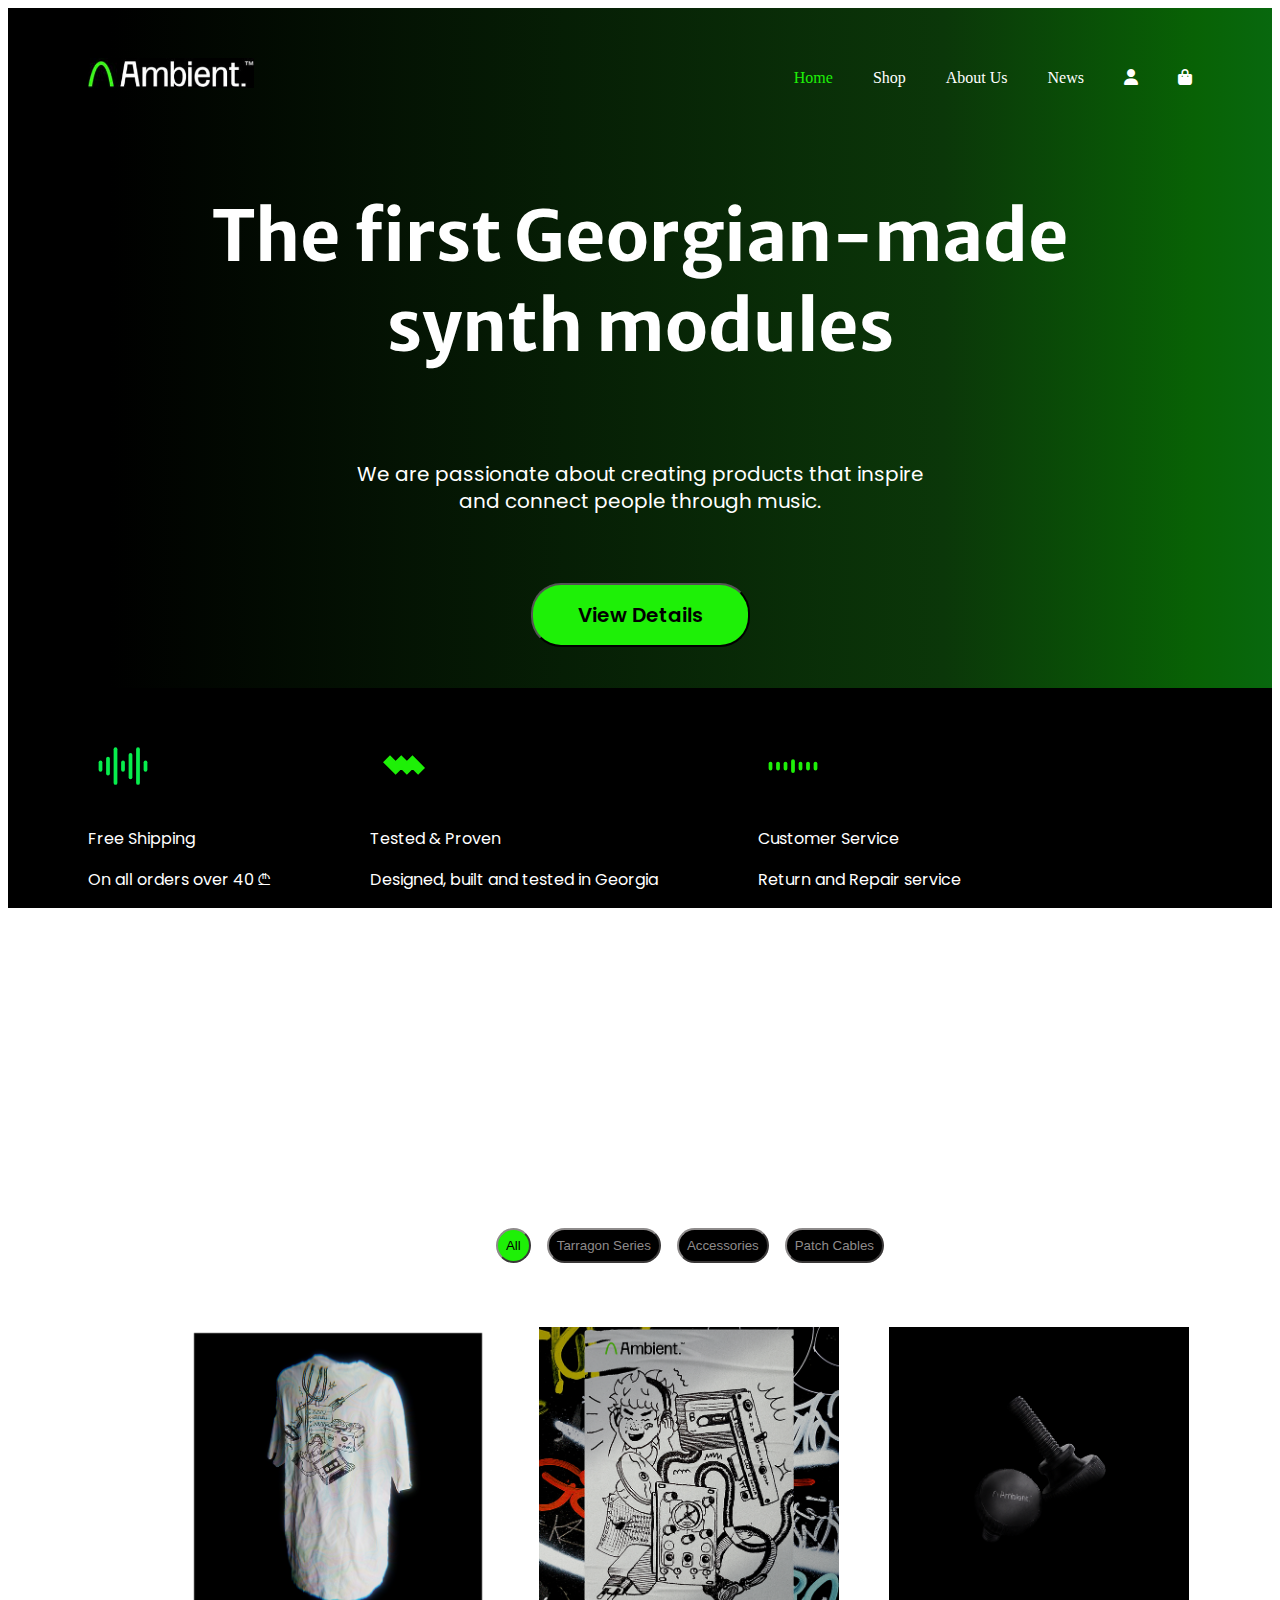
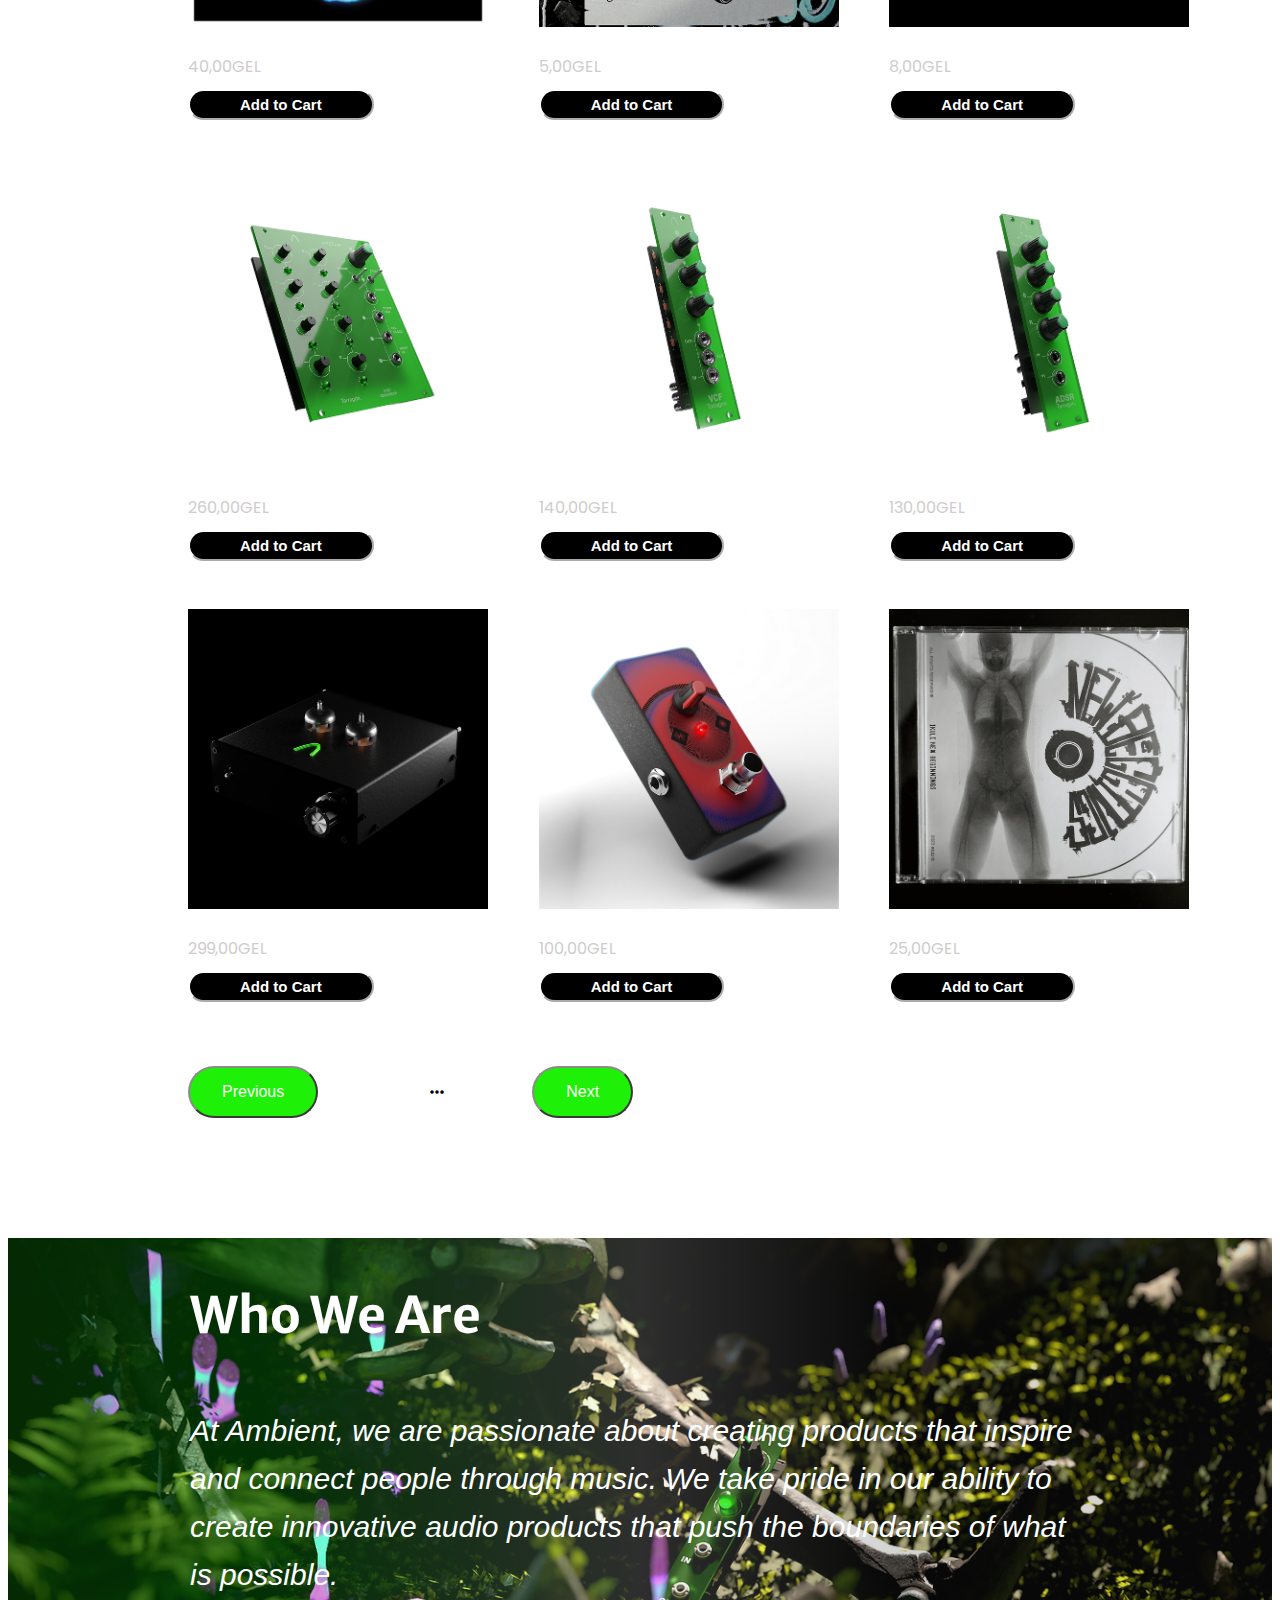
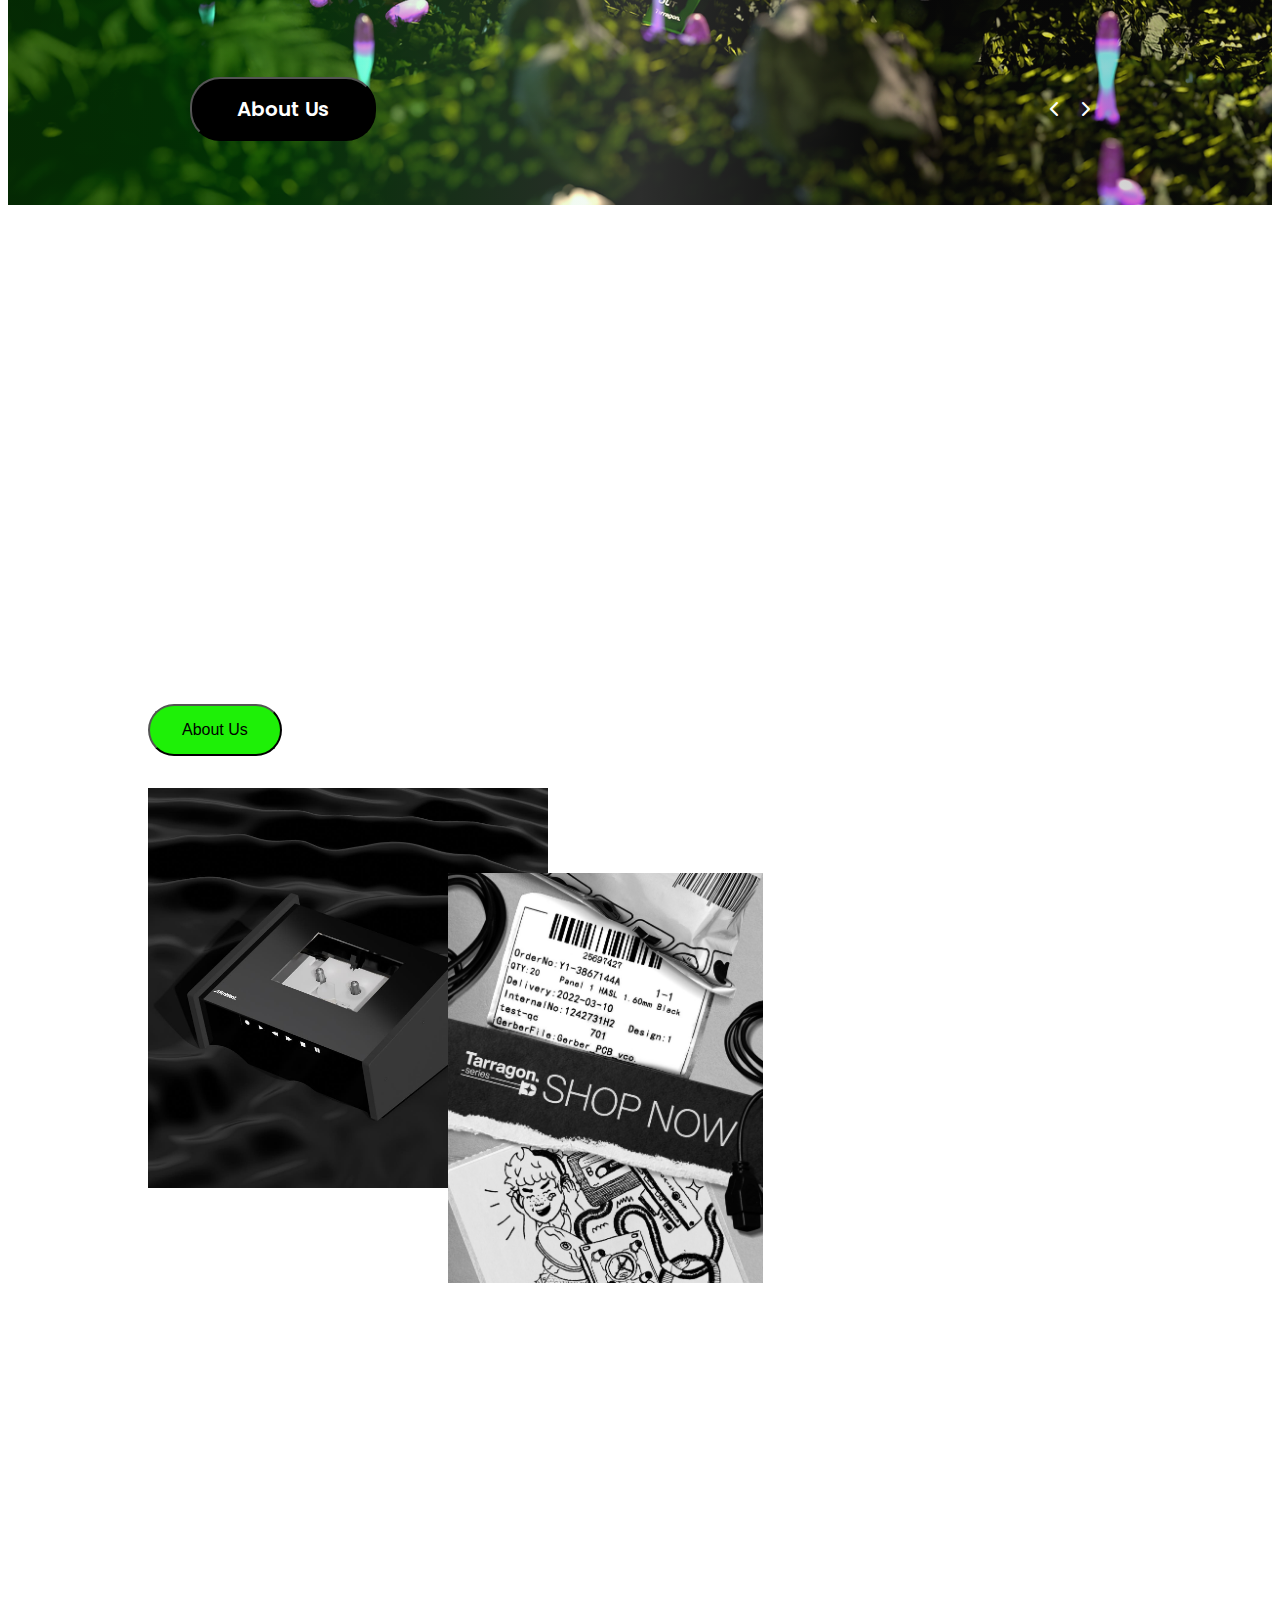
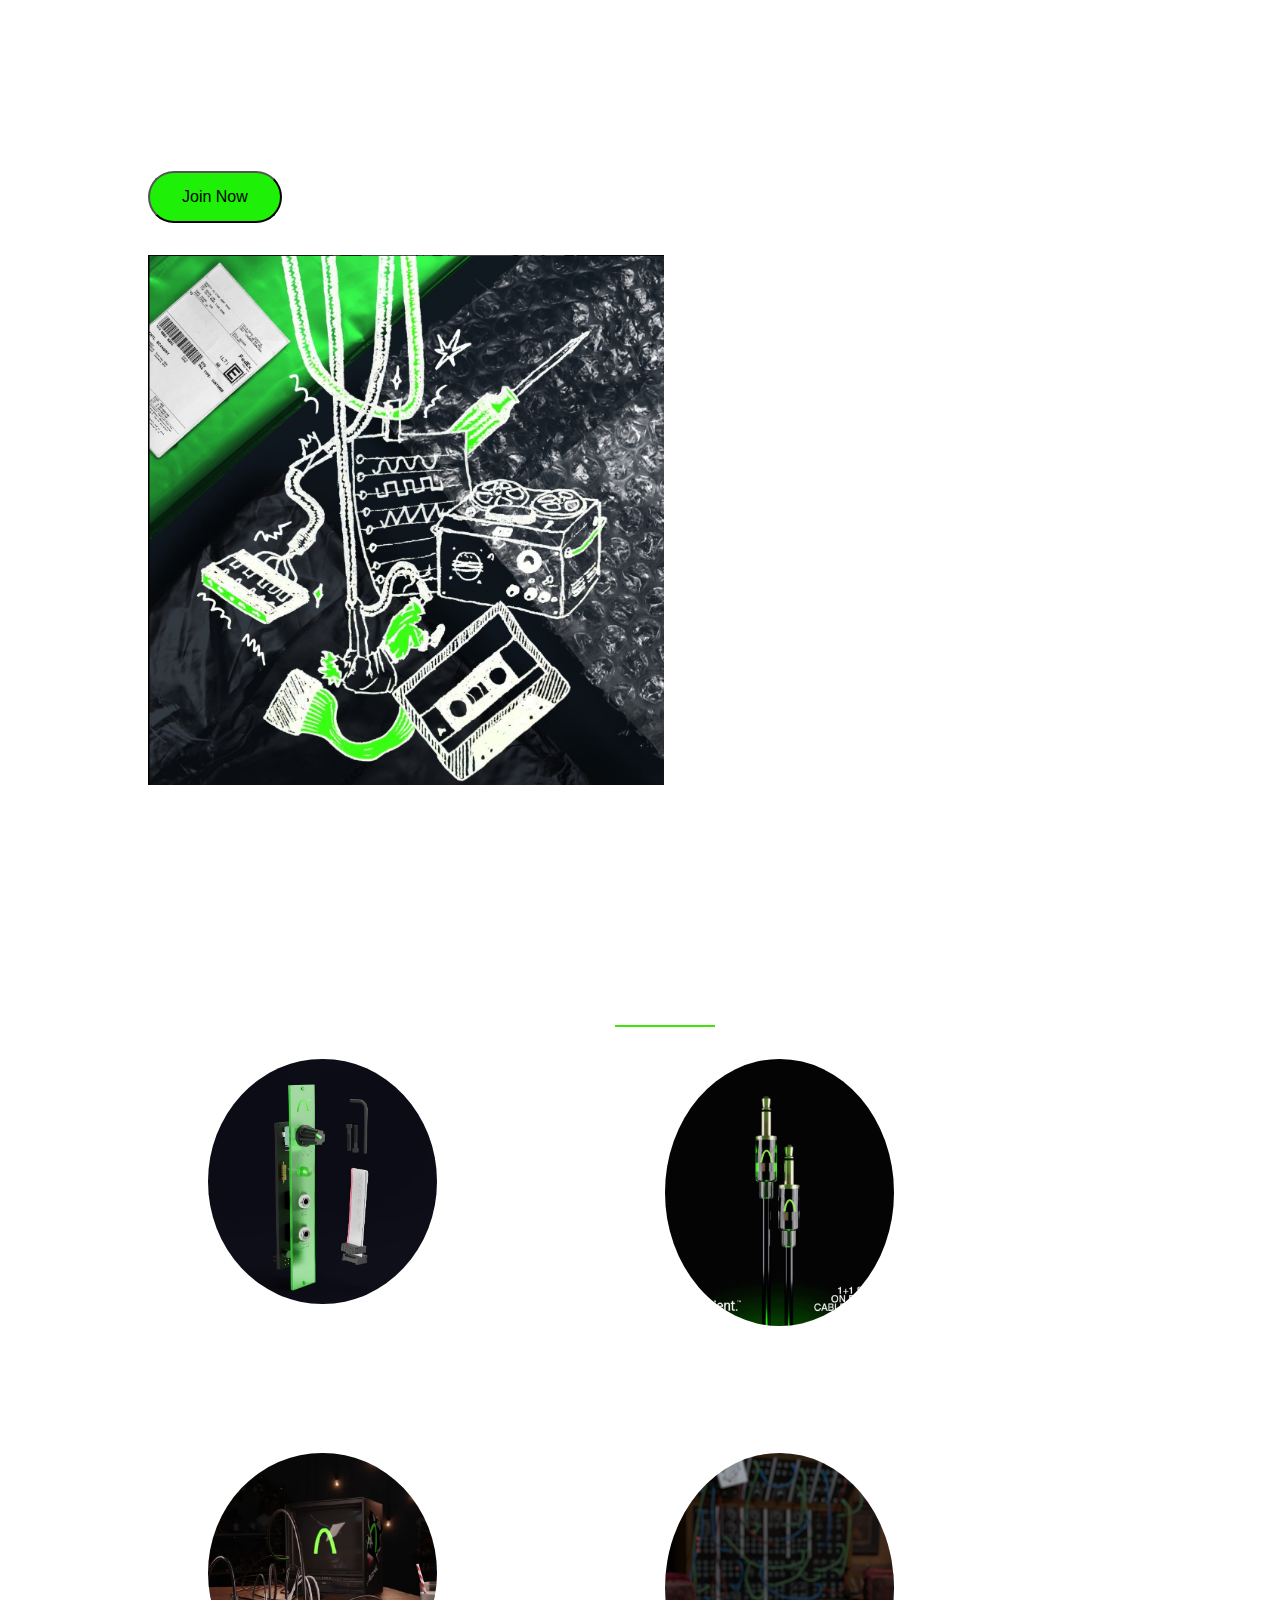
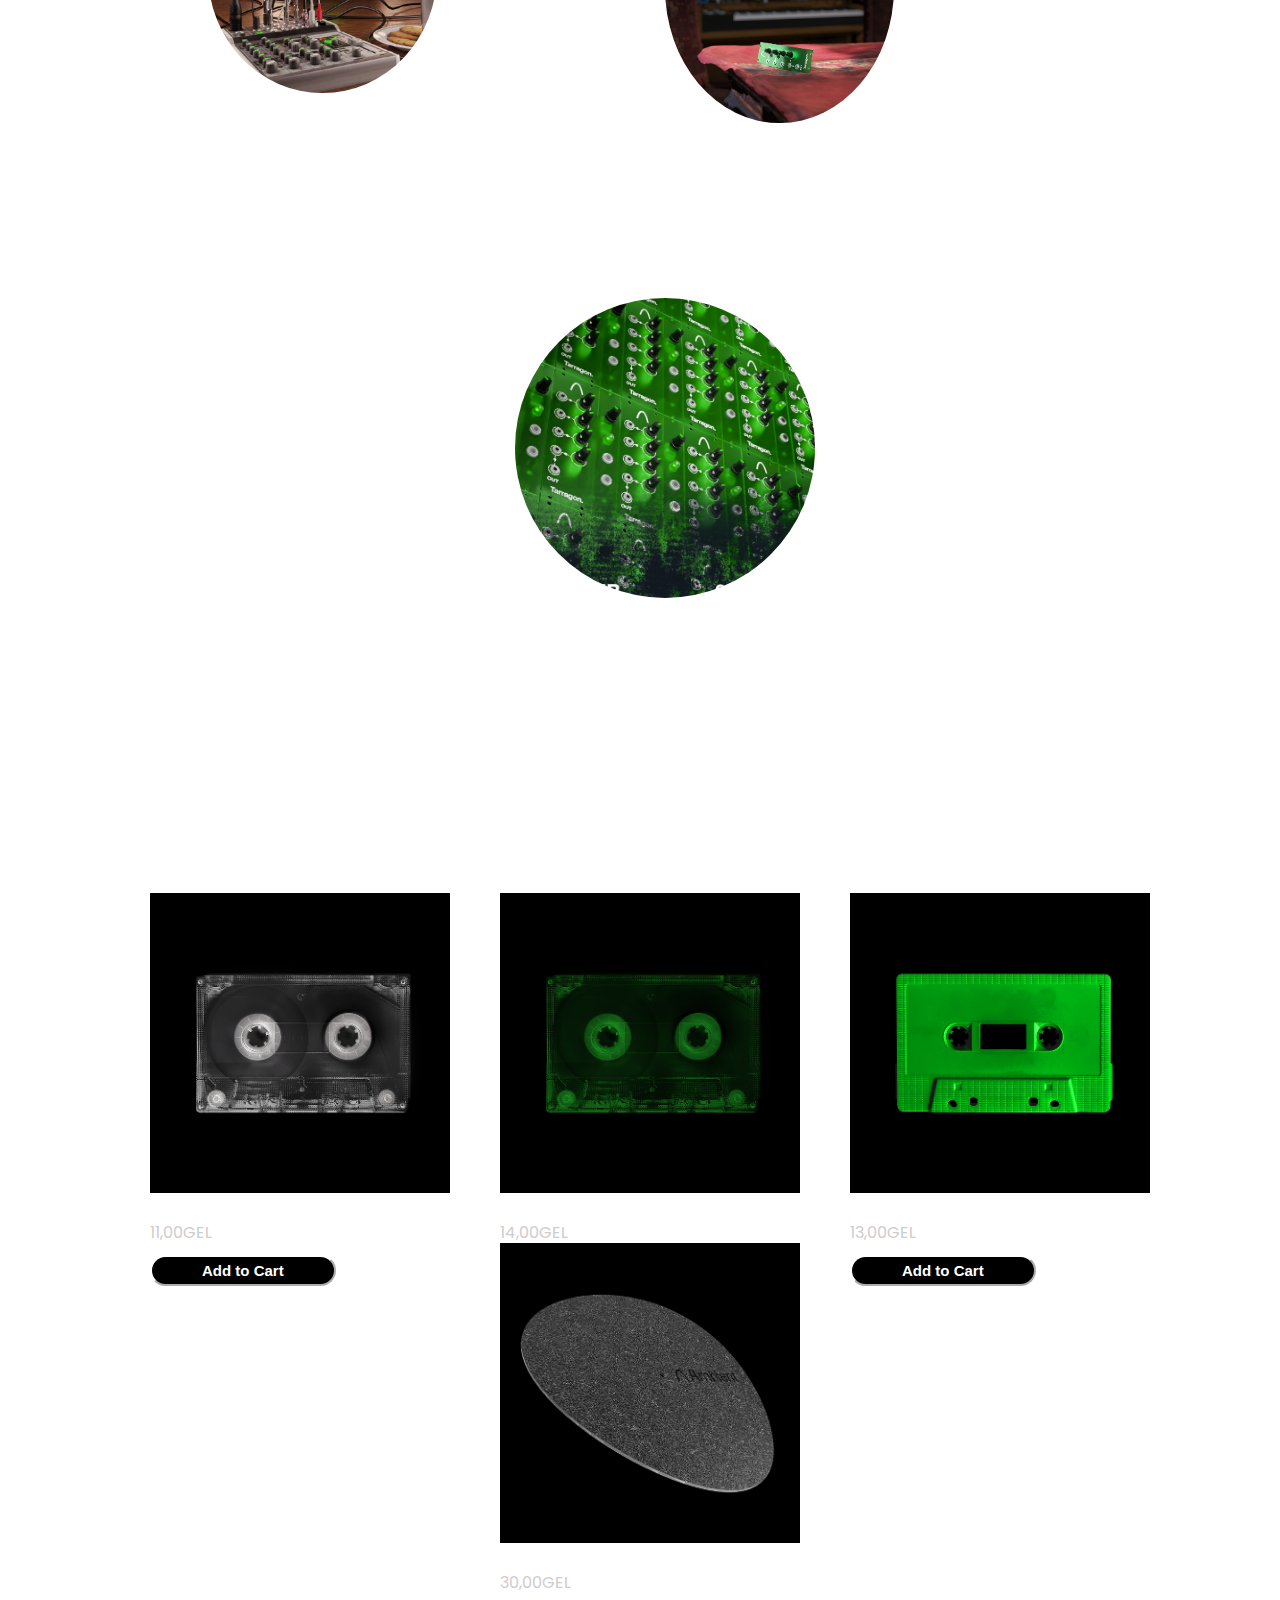
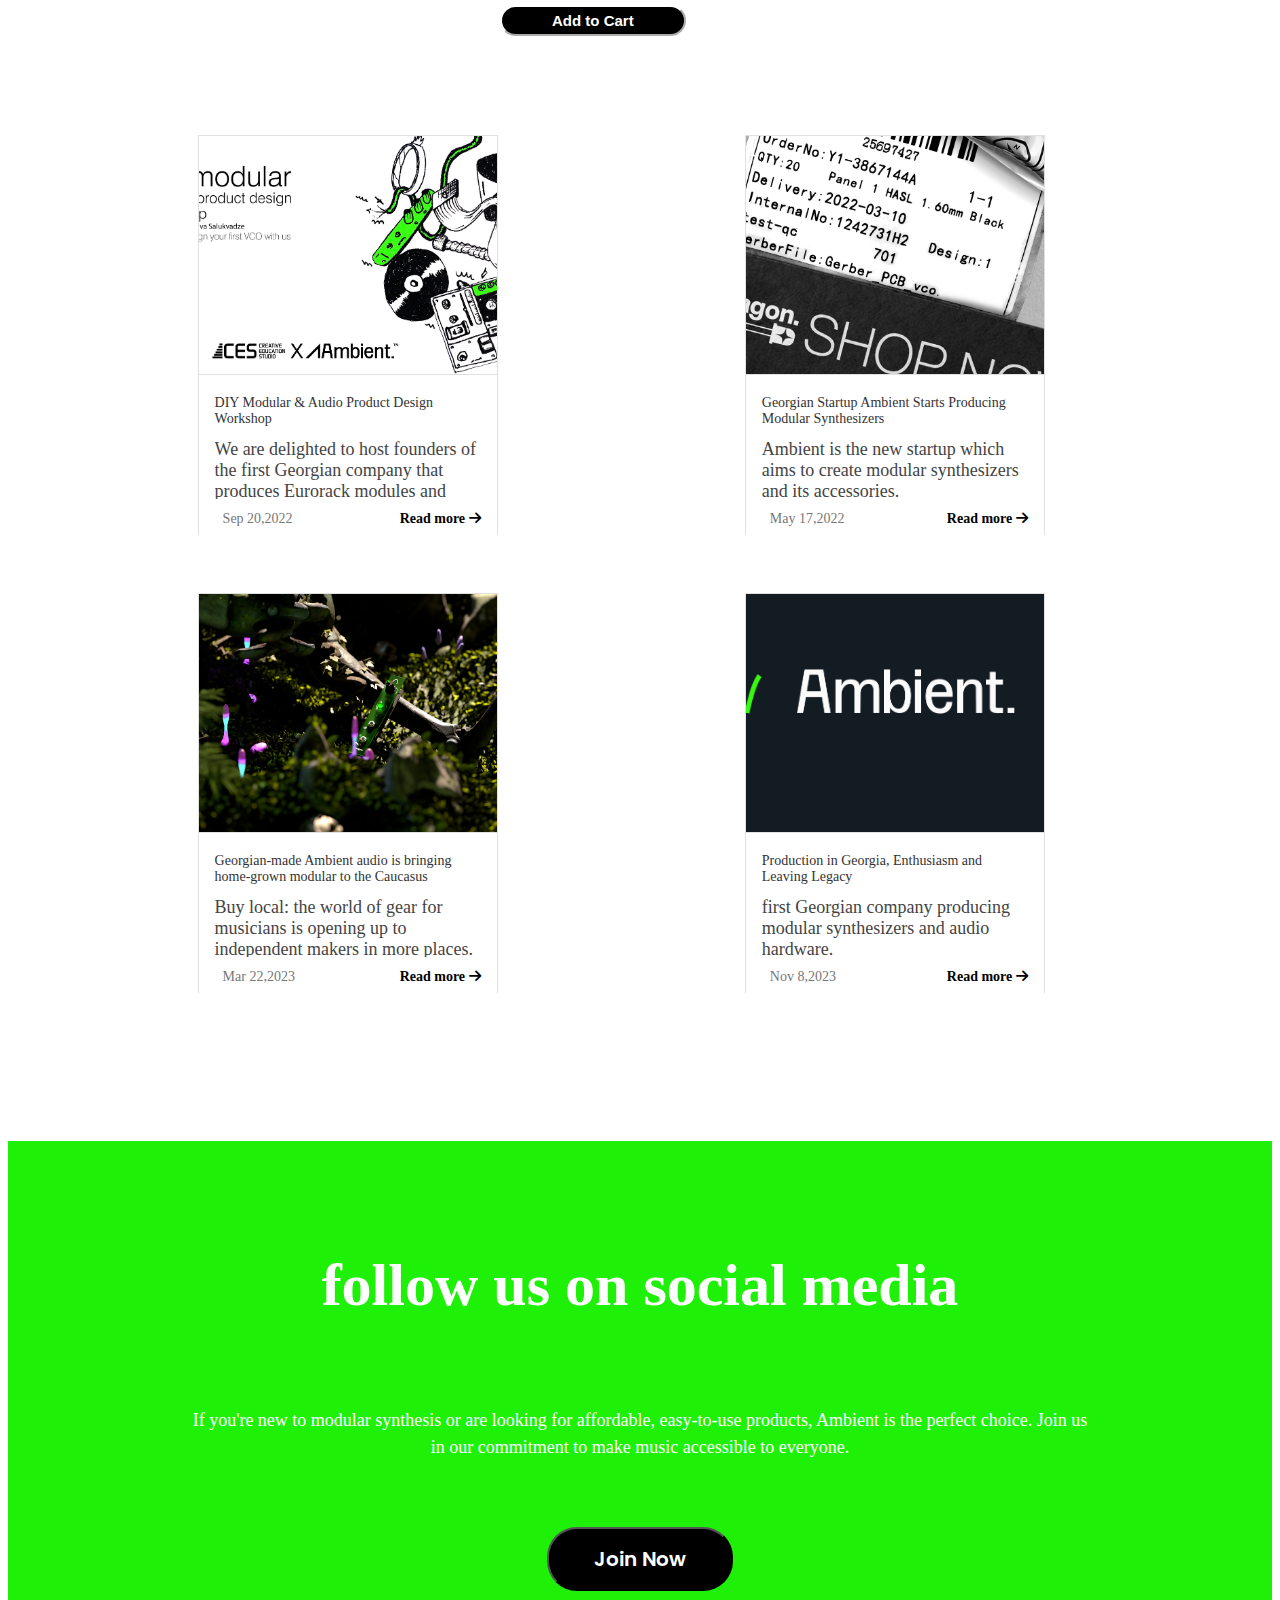
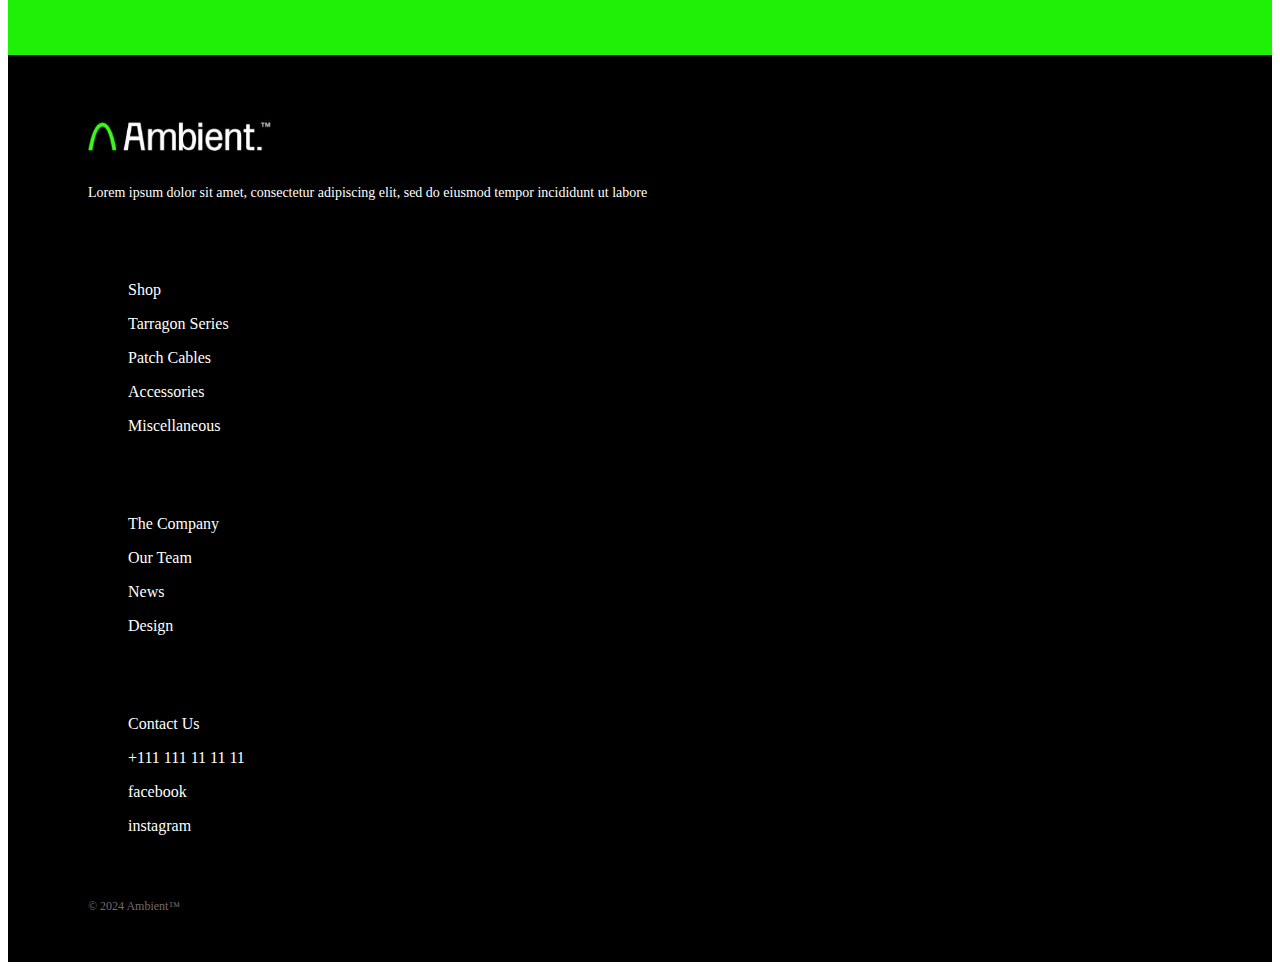
<file: index.html>
<!DOCTYPE html>
<html lang="en">
<head>
    <meta charset="UTF-8">
    <meta name="viewport" content="width=device-width, initial-scale=1.0">
    <title>Document</title>
    <link href="https://cdn.jsdelivr.net/npm/bootstrap@5.3.2/dist/css/bootstrap.min.css" rel="stylesheet" integrity="sha384-T3c6CoIi6uLrA9TneNEoa7RxnatzjcDSCmG1MXxSR1GAsXEV/Dwwykc2MPK8M2HN" crossorigin="anonymous">
    <link rel="stylesheet" href="//cdnjs.cloudflare.com/ajax/libs/font-awesome/6.5.1/css/all.min.css">
    <link rel="preconnect" href="https://fonts.googleapis.com">
    <link rel="preconnect" href="https://fonts.gstatic.com" crossorigin>
    <link href="https://fonts.googleapis.com/css2?family=Merriweather+Sans:ital,wght@0,300;0,400;0,500;0,600;0,700;0,800;1,300;1,400;1,500;1,600;1,700;1,800&family=Poppins:ital,wght@0,100;0,200;0,300;0,400;0,500;0,600;0,700;0,800;0,900;1,100;1,200;1,300;1,400;1,500;1,600;1,700;1,800;1,900&display=swap" rel="stylesheet">
    <link href="https://cdn.jsdelivr.net/npm/bootstrap@5.3.2/dist/css/bootstrap.min.css" rel="stylesheet" integrity="sha384-T3c6CoIi6uLrA9TneNEoa7RxnatzjcDSCmG1MXxSR1GAsXEV/Dwwykc2MPK8M2HN" crossorigin="anonymous">
    <link href="https://fonts.googleapis.com/css2?family=Montserrat:ital,wght@0,100;0,200;0,300;0,400;0,500;0,600;0,700;0,800;0,900;1,100;1,200;1,300;1,400;1,500;1,600;1,700;1,800;1,900&family=Raleway:ital,wght@0,100;0,200;0,300;0,400;0,500;0,600;0,700;0,800;0,900;1,100;1,200;1,300;1,400;1,500;1,600;1,700;1,800;1,900&display=swap" rel="stylesheet">
    <link rel="stylesheet" href="style.css">
</head>
<body>
     <div class="hero">
        <div class="main">
          <div class="backround-wrapper">
             <div class="tint"></div>
          </div>
          <div class="navbar">
                <img class="logo" src="img/Screenshot 2024-01-26 202723.png" alt="">
                <nav class="menu">
                    <ul>
                        <li class="nav-home"><a href="#">Home</a></li>
                        <li><a href="#home-view-id">Shop</a></li>
                        <li><a href="#about-us-id">About Us</a></li>
                        <li><a href="#news-id">News</a></li>
                        <li><a href="#"><i class="fa-solid fa-user"></i></a></li>
                        <li><a href="#"><i class="fa-solid fa-bag-shopping"></i></a></li>
                    </ul>
                </nav>
            </div> 
            <div class="content">
                <div class="center">
                    <div class="heading">
                        <h1>The first Georgian-made synth modules</h1>
                        <p>We are passionate about creating products that inspire and connect people through music.</p>
                    </div>
                    <div class="head-button">
                        <button type="button">View Details</button>
                    </div>
                </div>
            </div>
        </div>
        <div class="features">
            <div class="features-content">
                <div class="feature1">
                    <svg version="1.1" id="Icons" xmlns="http://www.w3.org/2000/svg" xmlns:xlink="http://www.w3.org/1999/xlink" viewBox="0 0 32 32" xml:space="preserve" fill="#04f12b" stroke="#04f12b"><g id="SVGRepo_bgCarrier" stroke-width="0"></g><g id="SVGRepo_tracerCarrier" stroke-linecap="round" stroke-linejoin="round"></g><g id="SVGRepo_iconCarrier"> <style type="text/css"> .st0{fill:none;stroke:#07ed4c;stroke-width:2;stroke-linejoin:round;stroke-miterlimit:10;} .st1{fill:none;stroke:#07ed4c;stroke-width:2;stroke-linecap:round;stroke-linejoin:round;stroke-miterlimit:10;} </style> <line class="st1" x1="4" y1="14" x2="4" y2="18"></line> <line class="st1" x1="8" y1="12" x2="8" y2="20"></line> <line class="st1" x1="12" y1="7" x2="12" y2="25"></line> <line class="st1" x1="16" y1="14" x2="16" y2="18"></line> <line class="st1" x1="20" y1="10" x2="20" y2="22"></line> <line class="st1" x1="24" y1="7" x2="24" y2="25"></line> <line class="st1" x1="28" y1="14" x2="28" y2="18"></line> </g></svg>
                    <p>Free Shipping</p>
                    <p>On all orders over 40 ₾</p>
                </div>
                <div class="feature1">
                    <svg fill="#1ef007" viewBox="0 0 32 32" version="1.1" xmlns="http://www.w3.org/2000/svg" stroke="#1ef007"><g id="SVGRepo_bgCarrier" stroke-width="0"></g><g id="SVGRepo_tracerCarrier" stroke-linecap="round" stroke-linejoin="round"></g><g id="SVGRepo_iconCarrier"> <title>sound</title> <path d="M26 17l-3 3-3-3-3 3-3-3-3 3-6-6 3-3 3 3 3-3 3 3 3-3 6 6z"></path> </g></svg>
                    <p>Tested & Proven</p>
                    <p>Designed, built and tested in Georgia</p>
                </div>
                <div class="feature1">
                    <svg viewBox="0 0 24 24" fill="none" xmlns="http://www.w3.org/2000/svg" stroke="#1ef007"><g id="SVGRepo_bgCarrier" stroke-width="0"></g><g id="SVGRepo_tracerCarrier" stroke-linecap="round" stroke-linejoin="round"></g><g id="SVGRepo_iconCarrier"> <path d="M3 11V13M6 11V13M9 11V13M12 10V14M15 11V13M18 11V13M21 11V13" stroke="#1ef008" stroke-width="1.5" stroke-linecap="round" stroke-linejoin="round"></path> </g></svg>
                    <p>Customer Service </p>
                    <p>Return and Repair service</p>
                </div>
            </div>
        </div>
     </div>


<main class="bg-black">
<div class="grid-bg">
     <section class="home-view" id="home-view-id">
        <div class="home-main1">
          <div class="home-heading01">
            <h2 class="home-header01">Shop by Category</h2>
          </div>
          <div class="home-sorting">
            <button class="button-option">All</button>
            <button class="button-option">Tarragon Series</button>
            <button class="button-option">Accessories</button>
            <button class="button-option">Patch Cables</button>
          </div>
        </div>
        <div class="home-offers">
          <div class="home-offer-container">
            <div class="offer-offer">
              <img alt="image" src="img/ambient.shirt.webp" class="offer-image" />
              <div class="offer-content">
                <div class="offer-details">
                  <span class="offer-text"><span>Ambient T-shirt</span></span> <br>
                  <span class="offer-text1"><span>40,00GEL</span></span>
                </div>
                <span class="offer-text2">
                    <button type="button">Add to Cart</button>
                </span>
              </div>
            </div>
          </div>
         
            <div class="home-offer-container">
              <div class="offer-offer">
                <img alt="image" src="img/poster.webp" class="offer-image" />
                <div class="offer-content">
                  <div class="offer-details">
                    <span class="offer-text"><span>Ambient poster</span></span> <br>
                    <span class="offer-text1"><span>5,00GEL</span></span>
                  </div>
                <span class="offer-text2">
                    <button type="button">Add to Cart</button>
                </span>
                </div>
              </div>
            </div>
          
          
            <div class="home-offer-container">
              <div class="offer-offer">
                <img alt="image" src="img/screws.webp" class="offer-image" />
                <div class="offer-content">
                  <div class="offer-details">
                    <span class="offer-text"><span>Thumb screws</span></span> <br>
                    <span class="offer-text1"><span>8,00GEL</span></span>
                </div>
                  <span class="offer-text2">
                    <button type="button">Add to Cart</button>
                  </span>
                </div>
              </div>
            </div>
          
          
            <div class="home-offer-container">
              <div class="offer-offer">
                <img alt="image" src="img/sequencer.webp" class="offer-image" />
                <div class="offer-content">
                  <div class="offer-details">
                    <span class="offer-text"><span>8 BIT sequencer</span></span> <br>
                  <span class="offer-text1"><span>260,00GEL</span></span>
                </div>
                <span class="offer-text2">
                    <button type="button">Add to Cart</button>
                </span>
                </div>
              </div>
            </div>
          
          
            <div class="home-offer-container">
              <div class="offer-offer">
                <img alt="image" src="img/tarragon.webp" class="offer-image" />
                <div class="offer-content">
                  <div class="offer-details">
                    <span class="offer-text"><span>Tarragon VCF</span></span> <br>
                  <span class="offer-text1"><span>140,00GEL</span></span>
                </div>
                <span class="offer-text2">
                    <button type="button">Add to Cart</button>
                </span>
                </div>
              </div>
            </div>
          
            <div class="home-offer-container">
              <div class="offer-offer">
                <img alt="image" src="img/adsr.webp" class="offer-image" />
                <div class="offer-content">
                  <div class="offer-details">
                    <span class="offer-text"><span>Tarragon ADSR</span></span> <br>
                  <span class="offer-text1"><span>130,00GEL</span></span>
                </div>
                <span class="offer-text2">
                    <button type="button">Add to Cart</button>
                </span>
                </div>
              </div>
            </div>
         
            <div class="home-offer-container">
              <div class="offer-offer">
                <img alt="image" src="img/premplifier.webp" class="offer-image" />
                <div class="offer-content">
                  <div class="offer-details">
                    <span class="offer-text"><span>TJ-26 Preamplifier</span></span> <br>
                  <span class="offer-text1"><span>299,00GEL</span></span>
                </div>
                <span class="offer-text2">
                    <button type="button">Add to Cart</button>
                </span>
                </div>
              </div>
            </div>
         
            <div class="home-offer-container">
              <div class="offer-offer">
                <img alt="image" src="img/reverb.webp" class="offer-image" />
                <div class="offer-content">
                  <div class="offer-details">
                    <span class="offer-text"><span>Guitar reverb</span></span> <br>
                  <span class="offer-text1"><span>100,00GEL</span></span>
                </div>
                <span class="offer-text2">
                    <button type="button">Add to Cart</button>
                </span>
                </div>
              </div>
            </div>
         
            <div class="home-offer-container">
              <div class="offer-offer">
                <img alt="image" src="img/ikuli.webp" class="offer-image" />
                <div class="offer-content">
                  <div class="offer-details">
                    <span class="offer-text"><span>Ikuli-New Beginnings</span></span> <br>
                  <span class="offer-text1"><span>25,00GEL</span></span>
                </div>
                <span class="offer-text2">
                    <button type="button">Add to Cart</button>
                </span>
                </div>
              </div>
            </div>
         
        </div>
        <div class="home-pagination">
          <button class="home-previous button-option button">
            <span class="home-text1 text-black">Previous</span>
          </button>
          <div class="home-pages">
            <div class="home-primary">
              <div class="home-number-current page-current page">
                <span class="home-text1">1</span>
              </div>
              <div class="page"><span class="home-text1">2</span></div>
              <div class="page home-number1">
                <span class="home-text1">3</span>
              </div>
            </div>
            <i class="fa-solid fa-ellipsis"></i>
            <div class="page"><span class="home-text1">12</span></div>
          </div>
          <button class="home-previous button-option button">
            <span class="home-text1 text-black">Next</span>
          </button>
        </div>
      </section>
    </div>

    <section class="home-testimonials" id="about-us-id">
        <div class="home-content02">
          <div class="home-heading02">
            <span class="home-title">Who We Are</span>
            <p class="home-quote">
               At Ambient, we are passionate about creating products that inspire and connect people through music. 
               We take pride in our ability to create 
               innovative audio products that push the boundaries of what is possible.</p>
          </div>
          <div class="home-details">
              <button class="home-aboutus" type="button">About Us</button>
            
            <div class="home-controls">
              <i class="fa-solid fa-chevron-left"></i>
              <i class="fa-solid fa-chevron-right"></i>
            </div>
          </div>
        </div>
      </section>



    <div class="grid-bg">
      <section id="how-it-works" class="home-highlights">
        <div class="home-highlight">
          <div class="home-content03">
            <div class="home-heading03">
              <h2 class="home-header02">
                Designed and built in Georgia
              </h2>
              <p class="home-caption02">
                After designing circuits for our products, we prototype, test, and manufacture them. Afterward, we conduct a quality check and thorough inspection. Our products are carefully hand-built with care.
              </p>
            </div>
              <button class="button" type="butston">About Us</button>
            
          </div>
          <div class="home-image1">
            <img alt="image" src="img/Screenshot 2024-01-27 191952.png" class="home-image2" />
            <div class="home-rectangle">
              <img src="img/Screenshot 2024-01-27 192424.png" alt="">
            </div>
          </div>
        </div>
        <div class="home-highlight1">
          <div class="home-image3">
            <img alt="image" src="img/Screenshot 2024-01-27 193157.png" class="home-image4" />
          </div>
          <div class="home-content04">
            <div class="home-heading04">
              <h2 class="home-header03">
                follow us on  social media
              </h2>
                <p>
                  If you're new to modular synthesis or are looking for affordable, 
                  easy-to-use products, Ambient is the perfect choice. Join us in our commitment to
                   make music accessible to everyone.
                </p>
                
              </p>
            </div>
            <button class="button">Join Now</button>
          </div>
        </div>
      </section>



      
<div class="features-bot">
  <div class="bot-text">
    <p>Discover our</p>
    <p>unique features</p>
  </div>
  <div class="bot-separator"></div>
  <div class="container8">
    <div class="container9">
      <div class="feature-card4">
        <img src="img/Screenshot 2024-02-04 003333.png" alt="">
        <h2 class="feature-card4-text">Circuit design</h2>
        <div class="feature-card4-text1">
          <p>In compliance with Eurorack standards
          </p>
        </div>
      </div>
      <div class="feature-card4">
      <img src="img/Screenshot 2024-02-04 003208.png" alt="">
        <h2 class="feature-card4-text">Electronic components</h2>
        <div class="feature-card4-text1">
          <p>We prioritize commonly used electronic 
          </p>
        </div>
      </div>
      <div class="feature-card4">
      <img src="img/Screenshot 2024-02-04 003253.png" alt="">
        <h2 class="feature-card4-text">Product design</h2>
        <div class="feature-card4-text1">
          <p>At Ambient, product design is a crucial part 
          </p>
        </div>
      </div>
      <div class="feature-card4">
        <img src="img/Screenshot 2024-02-04 003321.png" alt="">
        <h2 class="feature-card4-text">designed and developed</h2>
        <div class="feature-card4-text1">
          <p>
            balance between 
            aesthetics and functionality
          </p>
        </div>
      </div>
    </div>
    <img src="img/Screenshot 2024-02-04 003307.png" alt=""
      alt="image"
      class="home-image6"
    />
  </div>
</div>
   




    <section class="home-products" >
      <p class="home-title"> Latest Products
      </p>
      <div class="home-list">
        <a href="#" class="home-navlink08">
          <div class="home-l-wrapper">
            <div class="location-item">
              <img alt="image" src="img/transparentgray.webp"/>
              <div class="offer-content">
                <div class="offer-details">
                  <span class="offer-text"><span>Transparent cassette</span></span> <br>
                <span class="offer-text1"><span>11,00GEL</span></span>
              </div>
              <span class="offer-text2">
                  <button type="button">Add to Cart</button>
              </span>
              </div>
            </div>
          </div>
        </a>
        <a href="#" class="home-navlink08">
          <div class="home-l-wrapper">
            <div class="location-item">
              <img alt="image" src="img/translucent.webp"/>
              <div class="offer-content">
                <div class="offer-details">
                  <span class="offer-text"><span>Translucent cassette</span></span> <br>
                <span class="offer-text1"><span>14,00GEL</span></span>
              </div>
              <span class="offer-text2">
                  <button type="button">Add to Cart</button>
              </span>
              </div>
            </div>
          </div>
        </a>
        <a href="#" class="home-navlink08">
          <div class="home-l-wrapper">
            <div class="location-item">
              <img  alt="image"  src="img/colorful.webp"/>
              <div class="offer-content">
                <div class="offer-details">
                  <span class="offer-text"><span>Colorful cassette</span></span> <br>
                <span class="offer-text1"><span>13,00GEL</span></span>
              </div>
              <span class="offer-text2">
                  <button type="button">Add to Cart</button>
              </span>
              </div>
            </div>
          </div>
        </a>
        <a href="#" class="home-navlink08">
          <div class="home-l-wrapper">
            <div class="location-item">
              <img   alt="image"   src="img/slipmat.webp"/>
              <div class="offer-content">
                <div class="offer-details">
                  <span class="offer-text"><span>Felt Slipmat</span></span> <br>
                <span class="offer-text1"><span>30,00GEL</span></span>
              </div>
              <span class="offer-text2">
                  <button type="button">Add to Cart</button>
              </span>
              </div>
            </div>
          </div>
        </a>
      </div>
    </section>

    <div class="home-blog1" id="news-id">
      <div class="home-container4">
        <div class="blog-post-card1-blog-post-card">
          <img class="blog-post-card1-image" src="img/ambient.diy.webp" alt="image"/>
          <div class="blog-post-card1-container">
            <span class="blog-post-card1-text"><span>DIY Modular & Audio Product Design Workshop</span></span>
            <span class="blog-post-card1-text1"></span>
            <span class="blog-post-card1-text2">
              <span>
                We are delighted to host founders of the first 
                Georgian company that produces Eurorack modules and 
                audio accessories.
              </span>
            </span>
            <div class="blog-post-card1-container1">
              <div class="blog-post-card1-profile"> 
                 <span class="blog-post-card1-text3"><span>Sep 20,2022</span></span>
              </div>
              <span class="blog-post-card1-text4"><span><a href="#">Read more <i class="fa-solid fa-arrow-right"></i></a></span></span>
            </div>
          </div>
        </div>
      </div>
      <div class="home-container5">
        <div
          class="blog-post-card1-blog-post-card"
        >
          <img
            alt="image"
            src="img/ambient.check.webp"
            class="blog-post-card1-image"
          />
          <div class="blog-post-card1-container">
            <span class="blog-post-card1-text"><span>Georgian Startup Ambient Starts Producing Modular Synthesizers</span></span>
            <span class="blog-post-card1-text1">
            </span>
            <span class="blog-post-card1-text2">
              <span>
                Ambient is the new startup  which aims to create modular synthesizers and its accessories.
              </span>
            </span>
            <div class="blog-post-card1-container1">
              <div class="blog-post-card1-profile"> 
               
                 <span class="blog-post-card1-text3"><span>May 17,2022</span></span>
              </div>
              <span class="blog-post-card1-text4"><span><a href="#">Read more <i class="fa-solid fa-arrow-right"></i></a></span></span>
            </div>
          </div>
        </div>
      </div>
      <div class="home-container6">
        <div
          class="blog-post-card1-blog-post-card"
        >
          <img
            alt="image"
            src="img/ambient.bg.webp"
            class="blog-post-card1-image"
          />
          <div class="blog-post-card1-container">
            <span class="blog-post-card1-text"><span>Georgian-made Ambient audio is bringing home-grown modular to the Caucasus</span></span>
            <span class="blog-post-card1-text1">
            </span>
            <span class="blog-post-card1-text2">
              <span>
                Buy local: the world of gear for musicians is opening 
                up to independent makers in more places. That includes 
                Tbilisi-based Ambient audio, who are making everything from glowing 
                and recycled patch cables to modular kits.
              </span>
            </span>
            <div class="blog-post-card1-container1">
              <div class="blog-post-card1-profile">
                
                 <span class="blog-post-card1-text3"><span>Mar 22,2023</span></span>
              </div>
              <span class="blog-post-card1-text4"><span><a href="#">Read more <i class="fa-solid fa-arrow-right"></i></a></span></span>
            </div>
          </div>
        </div>
      </div>
      <div class="home-container7">
        <div
          class="blog-post-card1-blog-post-card"
        >
          <img
            alt="image"
            src="img/ambient.animation.gif"
            class="blog-post-card1-image"
          />
          <div class="blog-post-card1-container">
            <span class="blog-post-card1-text"><span>Production in Georgia, Enthusiasm and Leaving Legacy</span></span>
            <span class="blog-post-card1-text1">
            </span>
            <span class="blog-post-card1-text2">
              <span>
                first Georgian company producing modular synthesizers and audio hardware.
              </span>
            </span>
            <div class="blog-post-card1-container1">
              <div class="blog-post-card1-profile">
                
                 <span class="blog-post-card1-text3"><span>Nov 8,2023</span></span>
              </div>
              <span class="blog-post-card1-text4"><span><a href="#">Read more <i class="fa-solid fa-arrow-right"></i></a></span></span>
            </div>
          </div>
        </div>
      </div>
    </div> 

 <section id="find" class="home-find2">
  <div class="home-heading6">
    <h2 class="home-header5">follow us on social media</h2>
    <p class="home-caption6">
      If you're new to modular synthesis or are looking for affordable, easy-to-use products, 
      Ambient is the perfect choice. Join us in our commitment to make music accessible to everyone.
    </p>
  </div>
  <button class="home-aboutus"><a href="contact.html">Join Now</a></button>
</section>
</main>

<footer class="home-footer">
  <div class="home-content5">
    <div class="home-main2">
      <div class="home-branding">
        <div class="home-heading7">
          <img alt="image" src="img/Screenshot 2024-01-26 202723.png" class="home-image5" />
          <p class="home-caption7">
            Lorem ipsum dolor sit amet, consectetur adipiscing elit, sed do
            eiusmod tempor incididunt ut labore
          </p>
        </div>
      </div>
      <div class="home-links1">
        <ul class="home-items">
          <li><a href="#">Shop</a></li>
          <li><a href="#">Tarragon Series</a></li>
          <li><a href="#">Patch Cables</a></li>
          <li><a href="#">Accessories</a></li>
          <li><a href="#">Miscellaneous</a></li>
        </ul>
        <ul class="home-items">
          <li><a href="#">The Company</a></li>
          <li><a href="#">Our Team</a></li>
          <li><a href="#">News</a></li>
          <li><a href="#">Design</a></li>
        </ul>
        <ul class="home-items">
          <li><a href="#">Contact Us</a></li>
          <li><a href="#">+111 111 11 11 11</a></li>
          <li><a href="#">facebook</a></li>
          <li><a href="#">instagram</a></li>
          </ul>
      </div>
    </div>
    <span class="home-copyright">
      © 2024 Ambient™ 
    </span>
  </div>
</footer>
</div>
<!-- </div>
</div> -->

</body>
</html>
</file>
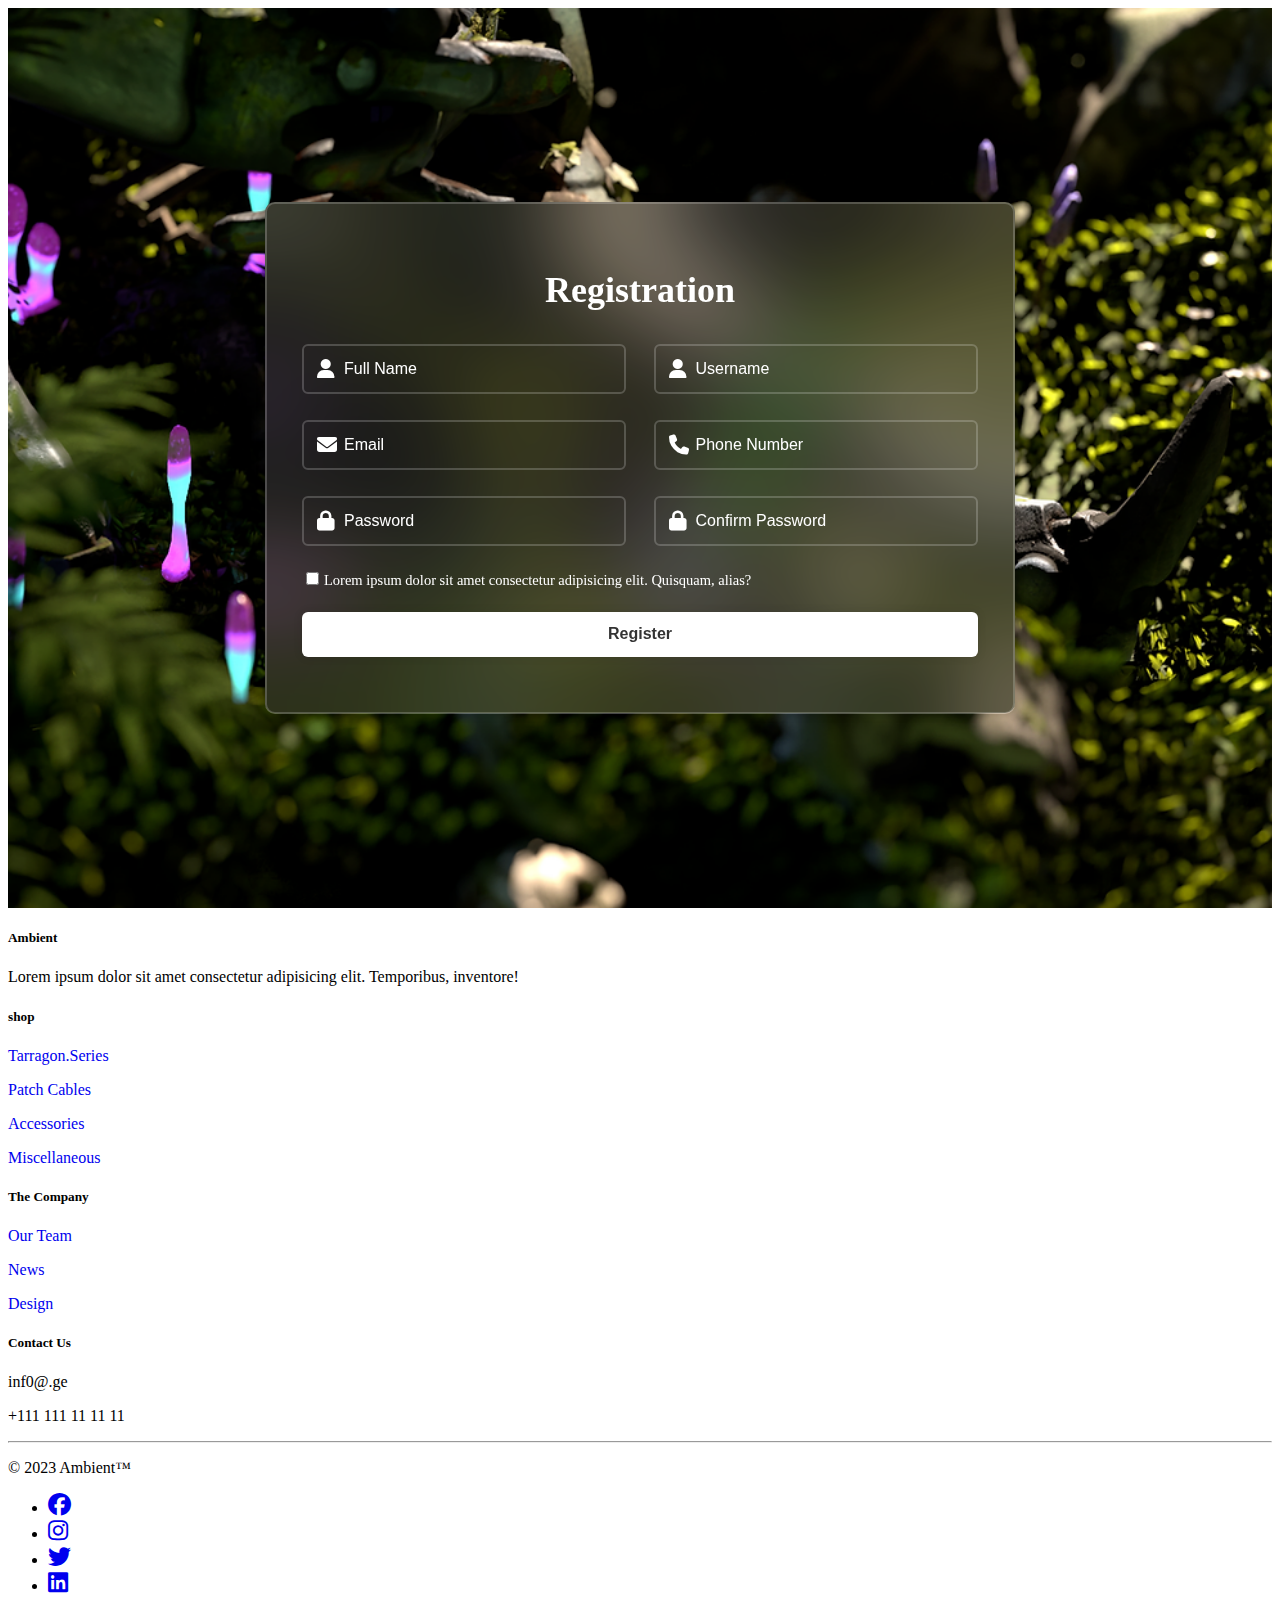
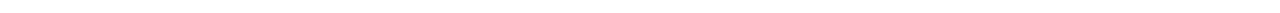
<file: contact.html>
<!DOCTYPE html>
<html lang="en">
<head>
    <meta charset="UTF-8">
    <meta name="viewport" content="width=device-width, initial-scale=1.0">
    <title>Document</title>
    <link href="https://cdn.jsdelivr.net/npm/bootstrap@5.3.2/dist/css/bootstrap.min.css" rel="stylesheet" integrity="sha384-T3c6CoIi6uLrA9TneNEoa7RxnatzjcDSCmG1MXxSR1GAsXEV/Dwwykc2MPK8M2HN" crossorigin="anonymous">
    <link rel="stylesheet" href="//cdnjs.cloudflare.com/ajax/libs/font-awesome/6.5.1/css/all.min.css">
    <link rel="stylesheet" href="style.css">
</head>
<body>

    
    <div class="form-bg">
    <div class="wrapper2">
        <form action="">
            <h1>Registration</h1>

            <div class="input-box">
                <div class="input-field">
                    <input type="text" placeholder="Full Name" required>
                    <i class="fa-solid fa-user"></i>
                </div>
                <div class="input-field">
                    <input type="text" placeholder="Username" required>
                    <i class="fa-solid fa-user"></i>
                </div>
            </div>

            <div class="input-box">
                <div class="input-field">
                    <input type="email" placeholder="Email" required>
                    <i class="fa-solid fa-envelope"></i>
                </div>
                <div class="input-field">
                    <input type="number" placeholder="Phone Number" required>
                    <i class="fa-solid fa-phone"></i>
                </div>
            </div>

            <div class="input-box">
                <div class="input-field">
                    <input type="password" placeholder="Password" required>
                    <i class="fa-solid fa-lock"></i>
                </div>
                <div class="input-field">
                    <input type="password" placeholder="Confirm Password" required>
                    <i class="fa-solid fa-lock"></i>
                </div>
            </div>

            <label><input type="checkbox">Lorem ipsum dolor sit amet consectetur 
                adipisicing elit. Quisquam, alias?</label>

            <button type="submit" class="btn">Register</button>
        </form>
    </div>
</div>

<footer class="bg-black text-white pt-5 pb-4">
        <div class="container text-center text-md-left">
            <div class="row text-center text-md-left">
                <div class="col-md-3 col-lg-3 col-xl-3 mx-auto mt-3">
                    <h5 class="text-uppercase mb-4 font-weight-bold text-warning-emphasis">Ambient</h5>
                    <p>Lorem ipsum dolor sit amet consectetur adipisicing elit. Temporibus, inventore!</p>
                </div>
                <div class="col-md-2 col-lg-2 col-xl-2 mx-auto mt-3">
                    <h5 class="text-uppercase mb-4 font-weight-bold text-warning-emphasis">shop</h5>
                    <p><a href="#" class="text-white" style="text-decoration: none;">Tarragon.Series</a></p>
                    <p><a href="#" class="text-white" style="text-decoration: none;">Patch Cables</a></p>
                    <p><a href="#" class="text-white" style="text-decoration: none;">Accessories</a></p>
                    <p><a href="#" class="text-white" style="text-decoration: none;">Miscellaneous</a></p>
                </div>
                <div class="col-md-3 col-lg-2 col-xl-2 mx-auto mt-3">
                    <h5 class="text-uppercase mb-4 font-weight-bold text-warning-emphasis">The Company</h5>
                    <p><a href="#" class="text-white" style="text-decoration: none;">Our Team</a></p>
                    <p><a href="#" class="text-white" style="text-decoration: none;">News</a></p>
                    <p><a href="#" class="text-white" style="text-decoration: none;">Design</a></p>
                </div>

                <div class="col-md-4 col-lg-3 col-xl-3 mx-auto mt-3">
                    <h5 class="text-uppercase mb-4 font-weight-bold text-warning-emphasis">Contact Us</h5>
                        <p>inf0@.ge</p>
                        <p>+111 111 11 11 11</p>
                </div>
            </div>
            <hr class="mb-4">
            <div class="row align-items-center">
                <div class="col-md-7 col-lg-8">
                    <p>© 2023 Ambient™ </p>
                </div>

                <div class="col-md-5 col-lg-4">
                    <div class="text-center text-md-right">
                        <ul class="list-unstyled list-inline">
                            <li class="list-inline-item">
                                <a href="#" class="btn-floating btn-sm text-white" style="font-size: 23px;"><i class="fa-brands fa-facebook"></i></a>
                            </li>
                            <li class="list-inline-item">
                                <a href="#" class="btn-floating btn-sm text-white" style="font-size: 23px;"><i class="fa-brands fa-instagram"></i></a>
                            </li>
                            <li class="list-inline-item">
                                <a href="#" class="btn-floating btn-sm text-white" style="font-size: 23px;"><i class="fa-brands fa-twitter"></i></a>
                            </li>
                            <li class="list-inline-item">
                                <a href="#" class="btn-floating btn-sm text-white" style="font-size: 23px;"><i class="fa-brands fa-linkedin"></i></a>
                            </li>
                        </ul>
                    </div>
                </div>
            </div>
        </div>
    </footer>
</body>
</html>
</file>
<file: style.css>
*, ::before, ::after {
    box-sizing: border-box;
}

.hero {
    width: 100%;
    height: 100vh;
    display: flex;
    align-items: center;
    flex-direction: column;
}

.main {
    flex: 1;
    width: 100%;
    display: flex;
    position: relative;
    align-items: center;
    padding-left: 80px;
    padding-right: 80px;
    flex-direction: column;
}

.backround-wrapper {
    position: absolute;
    left: 0;
    top: 0;
    width: 100%;
    height: 100%;
    display: flex;
    flex-direction: column;
    align-items: center;
    margin: auto;
    right: 0px;
    bottom: 0px;
    overflow: hidden;
    justify-content: center;
    background-color: black;
}

.tint {
    display: flex;
    flex-direction: column;
    align-items: center;
    background: linear-gradient(90deg, rgba(0,0,0,1) 8%, rgba(11,55,9,1) 74%, rgba(8,98,5,1) 94%, rgba(8,104,14,1) 100%);
    left: 0px;
    bottom: 0px;
    position: absolute;
    margin: auto;
    right: 0px;
    top: 0px;
    height: 100%;
    width: 100%;
}

.content {
    display: flex;
    flex-direction: column;
    align-items: center;
    width: 100%;
    flex: 1;
}

.navbar {
    width: 100%;
    display: flex;
    align-items: center;
    padding-top: 45px;
    justify-content: space-between;
    position: relative;
    max-width: 1440px;
}

.logo {
    height: 40px;
    padding-bottom: 10px;
}

.menu {
    display: flex;
    align-items: center;
    justify-content: center;
    gap: 32px;
}

nav ul {
    gap: 40px;
    display: flex;
    align-items: center;
    flex-direction: row;
    justify-content: center;
    list-style-type: none;
}

nav ul li a {
    text-decoration: none;
    color: white;
    
}

.nav-home a{
    color: rgb(30, 240, 7)
}

.center {
    gap: 48px;
    width: 100%;
    height: 100%;
    z-index: 100;
    display: flex;
    max-width: 900px;
    align-items: center;
    flex-direction: column;
    justify-content: center;
}

.heading {
    gap: 24px;
    width: 100%;
    display: flex;
    max-width: 900px;
    align-items: center;
    flex-direction: column;
    justify-content: center;
}

.heading h1 {
    color:  rgba(255, 255, 255);;
    font-size: 70px;
    font-style: normal;
    text-align: center;
    font-family: 'Merriweather Sans', sans-serif;
    font-weight: 700;
    line-height: 90px;
}

.heading p {
    color:  rgba(255, 255, 255);;
    font-size: 20px;
    max-width: 600px;
    text-align: center;
    font-family: 'Poppins', sans-serif;
    line-height: 27px;
}



.head-button button {
    background-color: rgb(30, 240, 7); 
    border-radius: 30px;
    color: rgb(0, 0, 0);
    padding: 15px 45px;
    text-align: center;
    text-decoration: none;
    display: inline-block;
    font-size: 20px;
    font-family: 'Poppins', sans-serif;
    font-weight: 600;
    white-space: nowrap;
  }

.features {
    width: 100%;
    z-index: 100;
    display: flex;
    align-items: center;
    padding: 48px 80px 0px 80px;
    flex-direction: row;
    /* padding-bottom: 48px; */
    justify-content: center;
    background-color: #000000;
}

.features-content {
    gap: 100px;
    width: 100%;
    display: flex;
    max-width: 1440px;
    align-items: flex-start;
    flex-direction: row;
}

.feature1 p {
    color: white;
    font-family: 'Poppins', sans-serif;
}

.feature1 svg {
    width: 70px;
    height: 70px;
    padding-bottom: 10px;
}

.home-view {
    gap: 64px;
    width: 100%;
    display: flex;
    max-width: 1440px;
    padding: 120px 80px 120px 180px;
    flex-direction: column;
}
.home-main1 {
    gap: 40px;
    width: 100%;
    display: flex;
    align-items: center;
    flex-direction: column;
}
.home-heading01 {
    gap: 24;
    width: 100%;
    display: flex;
    max-width: 900px;
    align-items: center;
    flex-direction: column;
    justify-content: center;
}
.home-header01 {
    color: #ffffff;
    font-size: 60px;
    font-style: normal;
    text-align: center;
    font-family: 'Merriweather Sans', sans-serif;
    font-weight: 700;
    line-height: 60px;
}
.button-option {
    background-color: black;
    border-radius: 30px;
    padding: 8px;
    border-color: rgb(142, 139, 139);
    color: rgb(142, 139, 139); ;
}
.home-sorting {
    gap: 16px;
    display: flex;
    align-items: center;
    flex-direction: row;
}
.button-option:first-child {
    background-color: rgb(30, 240, 7);
    color: #000000;
    transition: 0.3s;
}

.button-option:first-child:hover {
    opacity: 0.5;
}

.home-offers {
    width: 100%;
    display: grid;
    grid-gap: 48px;
    align-items: center;
    flex-direction: column;
    grid-template-columns: repeat(auto-fill, minmax(300px, 1fr));
}
.home-offer-container {
    width: 100%;
    height: 100%;
    display: flex;
}
.offer-text {
    color: white;
    font-family: 'Merriweather Sans', sans-serif;
    font-weight: bold;
    font-size: large;
}

.offer-text1 {
    font-family: 'Poppins', sans-serif;
    color: rgb(206, 204, 204);
}

.offer-text2 button{
    background-color: #000000; 
    border-color:white;
    border-radius: 30px;
    color: white;
    padding: 5px 50px;
    text-align: center;
    text-decoration: none;
    display: inline-block;
    font-size: 15px;
    font-weight: bold;
    margin-top: 10px;
}

.offer-offer img {
    object-fit: cover;
    object-position: center;
    width: 300px;
    height: 300px;
}
.home-offer-container {
    width: 100%;
    display: flex;
    text-decoration: none;
}

.home-pagination {
    gap: 48px;
    display: flex;
    align-items: center;
}
  .home-previous {
    display: flex;
    padding-left: 24px;
    padding-right:24px;
    flex-direction: row;
  }

.home-pages {
    gap: 24px;
    display: flex;
    align-items: center;
    flex-direction: row;
}
.home-primary {
    gap: 8px;
    display: flex;
    align-items: center;
    flex-direction: row;
}
.home-number-current {
    border-color: rgba(0, 0, 0, 0);
}

.home-text1 {
    font-style: normal;
    text-align: center;
    font-weight: 500;
    color: white;
}

.home-next {
    display: flex;
    padding-left: 24px;
    padding-right: 24px;
    flex-direction: row;
}


.home-testimonials {
    position: relative;
    width: 100%;
    display: flex;
    align-items: center;
    padding-top: 120px;
    padding-left: 80px;
    padding-right: 80px;
    flex-direction: column;
    padding-bottom: 120px;
    background-image: url("img/ambient.bg.webp");
    background-repeat: no-repeat;
    background-position: center; 
    background-size: cover;
}

.home-testimonials::before {
    content: "";
    position: absolute;
    top: 0;
    left: 0;
    width: 100%;
    height: 100%;
    background: rgb(17,151,10);
    background: linear-gradient(90deg,  rgba(23,206,17,1) 1%, rgba(9,240,20,1) 20%, rgba(225,230,225,1) 50%, rgb(38, 39, 38) 70%);
    opacity: 0.2; 
}

.home-content02 {
    gap: 48px;
    width: 100%;
    display: flex;
    max-width: 900px;
    align-items: flex-start;
    flex-direction: column;
    z-index: 1;
}
.home-heading02 {
    gap: 48px;
    display: flex;
    align-items: flex-start;
    flex-direction: column;
}
.home-title {
    color: #ffffff;
    font-size: 50px;
    line-height: 27px;
    font-family: 'Merriweather Sans', sans-serif;
    font-weight: bold;
}
  .home-quote {
    color: #ffffff;
    font-size: 30px;
    font-style: italic;
    font-family: 'Poppins Sans', sans-serif;
    font-weight: 500;
    line-height: 48px;
  }
  .home-details {
    width: 100%;
    display: flex;
    align-items: center;
    flex-direction: row;
    justify-content: space-between;
  }
  .home-author {
    gap: 32px;
    display: flex;
    align-items: center;
    flex-direction: row;
  }
.home-aboutus a {
  text-decoration: none;
  color: white;
}
.home-aboutus {
    background-color: rgb(0, 0, 0); 
    border-radius: 30px;
    color: white;
    padding: 15px 45px;
    text-align: center;
    text-decoration: none;
    display: inline-block;
    font-size: 20px;
    font-family: 'Poppins', sans-serif;
    font-weight: 600;
}
  .home-avatar {
    width: 120px;
    object-fit: cover;
    border-radius: 50%;
  }
  .home-name {
    font-size: 20px;
    font-style: normal;
    font-weight: 500;
  }
  .home-controls {
    gap: 20px;
    display: flex;
    align-items: center;
    flex-direction: row;
    justify-content: center;
    color: white;
  }




.home-highlights {
    gap: 200px;
    width: 100%;
    display: flex;
    max-width: 1440px;
    align-items: center;
    padding-top: 170px;
    padding-left: 140px;
    padding-right:80px;
    flex-direction: column;
    padding-bottom: 160px;
}
.home-highlight {
    gap: 120px;
    width: 100%;
    display: flex;
    align-items: center;
    flex-direction: row;
    justify-content: flex-start;
}
.home-content03 {
    gap: 48px;
    display: flex;
    align-items: flex-start;
    flex-direction: column;
    justify-content: flex-start;
}
.home-heading03 {
    gap: 24px;
    width: 100%;
    display: flex;
    max-width: 500px;
    align-items: flex-start;
    flex-direction: column;
    justify-content: center;
}
  .home-header02 {
    color: white;
    font-size: 60px;
    font-style: normal;
    text-align: left;
    font-family: 'Merriweather Sans', sans-serif;
    font-weight: 700;
    line-height: 60px;
  }
  .home-caption02 {
    color: white;
    font-size: 18px;
    max-width: 600px;
    text-align: left;
    font-family: 'Poppins', sans-serif;
    line-height: 27px;
  }
  .button {
    background-color: rgb(30, 240, 7);
    border-radius: 30px;
    color: rgb(0, 0, 0);
    padding: 15px 32px;
    text-align: center;
    text-decoration: none;
    display: inline-block;
    font-size: 16px;
  }
  .home-text15 {
    font-style: normal;
    font-weight: 500;
  }
  .home-text16 {
    font-style: normal;
    font-weight: 500;
  }
  .home-image1 {
    display: flex;
    position: relative;
    align-items: flex-end;
    flex-direction: row;
    justify-content: center;
    width: 400px;
    height: 400px;
  }
  .home-image2 {
    object-fit: cover;
    width: 100%;
    height: 100%;
  }
  .home-rectangle {
    right: -215px;
    width: 315px;
    bottom: -95px;
    height: 410px;
    display: flex;
    position: absolute;
    align-items: center;
    flex-direction: row;
    justify-content: center;
  }
  .home-rectangle img {
    object-fit: cover;
    width: 100%;
    height: 100%;
  }
  .home-highlight1 {
    gap: 80px;
    width: 100%;
    display: flex;
    align-items: center;
    flex-direction: row;
    justify-content: flex-start;
  }
  .home-image3 {
    height: 530px;
    display: flex;
    overflow: hidden;
    position: relative;
    align-items: flex-end;
    flex-direction: row;
    justify-content: center;
  }
  .home-image4 {
    width: 100%;
    height: 100%;
    object-fit: cover;
  }
  .home-content04 {
    display: flex;
    align-items: flex-start;
    flex-direction: column;
    justify-content: flex-start;
  }
  .home-heading04 {
    gap: 24px;
    width: 100%;
    display: flex;
    max-width: 500px;
    align-items: flex-start;
    flex-direction: column;
    justify-content: center;
    color: white;
  }

  .home-heading04 h2 {
    font-size: 60px;
    font-style: normal;
    text-align: left;
    font-family: 'Merriweather Sans', sans-serif;
    font-weight: 700;
    line-height: 60px;
  }
  .home-heading04 p {
    color: white;
    font-size: 18px;
    max-width: 600px;
    text-align: left;
    font-family: 'Poppins', sans-serif;
    line-height: 27px;
  }




  .home-products {
    gap: 64px;
    width: 100%;
    height: 787px;
    display: flex;
    max-width: 1700px;
    align-items: center;
    padding-left: 100px;
    padding-right: 80px;
    flex-direction: column;
    margin-bottom: 0px;
  }
  .home-caption4 {
    font-size: 24px;
    max-width: 900px;
    text-align: center;
    line-height: 36px;
  }
  .home-list {
    gap: 24px;
    width: 100%;
    display: flex;
    flex-wrap: wrap;
    align-items: center;
    flex-direction: row;
    justify-content: center;
  }
  .home-navlink08 {
    display: contents;
  }
  .home-l-wrapper {
    cursor: pointer;
    display: flex;
    align-items: center;
    flex-direction: row;
    text-decoration: none;
    width: 300px;
    height: 300px;
  }

  .home-l-wrapper img{
     object-fit: cover;
     width: 100%;
     height: 100%;
  }
 



 .home-find2 {
  gap: 48px;
  width: 100%;
  display: flex;
  align-items: center;
  padding-top:64px;
  padding-left: 80px;
  padding-right: 80px;
  flex-direction: column;
  padding-bottom: 64px;
  background-color: rgb(30, 240, 7); 
}
.home-heading6 {
  gap: 24px;
  width: 100%;
  display: flex;
  max-width: 900px;
  align-items: center;
  flex-direction: column;
  justify-content: center;
}
.home-header5 {
  color: rgb(255, 255, 255);
  font-size: 60px;
  font-style: normal;
  text-align: center;
  font-family: Cormorant Infant;
  font-weight: 700;
  line-height: 60px;
}
.home-caption6 {
  color: #ffffff;
  font-size: 18px;
  text-align: center;
  font-family: Karla;
  line-height: 27px;
}
.home-find3 {
  font-style: normal;
  transition: 0.3s;
  font-weight: 500;
  padding-top: 16px;
  border-width: 0px;
  padding-left: 24px;
  border-radius: 56px;
  padding-right: 24px;
  padding-bottom: 16px;
  background-color: rgb(250, 216, 122);
}
.home-find3:hover {
  opacity: 0.5;
}
.home-footer {
  width: 100%;
  display: flex;
  align-items: center;
  flex-direction: column;
  background-color: #000000;
}
.home-content5 {
  gap: 120px;
  width: 100%;
  display: flex;
  position: relative;
  max-width: 1440px;
  align-items: flex-start;
  padding-top: 64px;
  padding-left: 80px;
  padding-right:80px;
  flex-direction: column;
  padding-bottom: 48px;
}
.home-main2 {
  width: 100%;
  display: flex;
  align-items: flex-start;
  flex-direction: row;
  justify-content: space-between;
}
.home-branding {
  gap: 48px;
  display: flex;
  max-width: 400px;
  align-items: flex-start;
  flex-direction: column;
}
.home-heading7 {
  gap: 24px;
  display: flex;
  align-items: flex-start;
  flex-direction: column;
}
.home-image5 {
  height: 33px;
  object-fit: cover;
}
.home-caption7 {
  color: rgb(255, 255, 255);
  font-size: 14px;
  line-height: 21px;
}
.home-links1 {
  gap: 100px;
  display: flex;
  align-items: flex-start;
  flex-direction: row;
}
.home-items {
  gap: 16px;
  display: flex;
  align-items: flex-start;
  flex-direction: column;
}

.home-items li {
  list-style-type: none;
}

.home-items li a {
  color: white;
  text-decoration: none;
}

.home-copyright {
  color: #766968;
  font-size: 12px;
}
.home-container5 {
  display: contents;
}






.home-blog1 {
  width: 100%;
  display: flex;
  padding-left: 100px;
  max-width: 1400px;
  align-items: center;
  justify-content: space-between;
  margin-bottom: 100px;
}

.home-container4,
.home-container5,
.home-container6,
.home-container7 {
  display: flex;
  align-items: center;
  justify-content: space-between;
  margin-bottom: 48px;
}

.blog-post-card1-blog-post-card {
  width: 300px;
  height: 400px; 
  border: 1px solid #e0e0e0; 
}

.blog-post-card1-blog-post-card img {
  width: 100%;
  height: 60%; 
  object-fit: cover;
  border-bottom: 1px solid #e0e0e0; 
  object-position: center;
}

.blog-post-card1-container {
  background-color: white;
  padding: 16px;
}

.blog-post-card1-text {
  display: block;
  font-size: 14px;
  color: #333;
  margin-bottom: 8px;
}

.blog-post-card1-text1,
.blog-post-card1-text2 {
  display: block;
  font-size: 18px;
  color: #444;
  margin-bottom: 12px;
}

.blog-post-card1-text2 span {
  display: block;
  max-height: 60px; 
  overflow: hidden;
  text-overflow: ellipsis;
}

.blog-post-card1-container1 {
  display: flex;
  align-items: center;
  justify-content: space-between;
}

.blog-post-card1-profile {
  display: flex;
  align-items: center;
}

.blog-post-card1-text3,
.blog-post-card1-text4 {
  font-size: 14px;
  color: #777;
  margin-left: 8px;
}

.blog-post-card1-text4 a{
  text-decoration: none;
  color: #000000;
  font-weight: bold;
}



.features-bot {
  width: 100%;
  display: flex;
  padding: 0px 150px 150px 200px;
  max-width: 1400px;
  flex-direction: column;
 
}
.bot-text p{
  font-size: 2rem;
  color: white;
  font-family: 'Merriweather Sans', sans-serif;
  font-weight: bold;
}
.bot-separator {
  width: 100px;
  height: 2px;
  background-color: rgb(62, 229, 11);
}
.container8 {
  flex: 0 0 auto;
  width: 100%;
  display: flex;
  margin-top: 32px;
  align-items: center;
  flex-direction: row;
  justify-content: space-between;
}
.container9 {
  display: grid;
  grid-template-columns: 1fr 1fr;
}
.home-image6 {
  width: 40%;
  height: 40%;
  object-fit: cover;
  flex-shrink: 0;
  margin-left: 64px;
  border-radius: 50%;
  object-position: left;
}

.feature-card4 {
  width: 50%;
  height: 50%;
}
.feature-card4 img {
  width: 100%;
  border-radius: 50%;
}

.feature-card4-text {
  color: white;
  font-family: 'Popins', sans-serif;
  font-size: bold;

}
.feature-card4-text1 p {
  color: white;
  font-family: 'Popins', sans-serif;
  font-size: small;
}




.form-bg {
  display: flex;
  justify-content: center;
  align-items: center;
  min-height: 100vh;
  background: url('img/ambient.bg.webp')  no-repeat;
  background-size: cover;
  background-position: center;
}

.wrapper2 {
  width: 750px;
  background: rgba(255, 255, 255, .1);
  border: 2px solid rgba(255, 255, 255, .2);
  box-shadow: 0 0 10px rgba(0, 0, 0, .2);
  backdrop-filter: blur(50px);
  border-radius: 10px;
  color: white;
  padding: 40px 35px 55px;
  margin: 0 10px;
}

.wrapper2 h1 {
  font-size: 36px;
  text-align: center;
  margin-bottom: 20px;
}

.wrapper2 .input-box {
  display: flex;
  justify-content: space-between;
  flex-wrap: wrap;
}

.input-box .input-field {
  position: relative;
  width: 48%;
  height: 50px;
  margin: 13px 0;
}

.input-box .input-field input {
  width: 100%;
  height: 100%;
  background-color: transparent;
  border: 2px solid rgb(255, 255, 255, .2);
  outline: none;
  font-size: 16px;
  color: white;
  border-radius: 6px;
  padding: 15px 15px 15px 40px;
}

.input-box .input-field input::placeholder {
  color: white;
}

.input-box .input-field i {
  position: absolute;
  left: 15px;
  top: 50%;
  transform: translateY(-50%);
  font-size: 20px;
}

.wrapper2 label {
  display: inline-block;
  font-size: 14.5px;
  margin: 10px 0 23px;
}

.wrapper2 label input {
  accent-color: white;
  margin-right: 5px;
}

.wrapper2 .btn {
  width: 100%;
  height: 45px;
  background-color: white;
  border: none;
  outline: none;
  border-radius: 6px;
  box-shadow: 0 0 10px rgba(0, 0, 0, .1);
  cursor: pointer;
  font-size: 16px;
  color: #333;
  font-weight: 600;
}


@media screen and (max-width: 1369px) {
  .home-list {
    gap: 50px;
  }
  .home-highlights {
    max-width: 80%;
    gap: 100px;
  }
  
  .home-blog1 {
    flex-direction: row;
    flex-wrap: wrap;
    margin-top: 200px;
    padding-left: 15%;
  }

  .home-container4,
  .home-container5 {
    flex: 0 0 calc(50% - 10px); 
  }

  .home-container6,
  .home-container7 {
    flex: 0 0 calc(50% - 10px); 
    margin-top: 10px 
  }
  .home-links {
    gap: 24px;
  }
  .home-content1 {
    gap: 64px;
  }
  .home-quick-view {
    padding-top: 64px;
    padding-bottom: 64px;
  }
  .home-testimonials {
    padding-top: 64px;
    padding-bottom: 64px;
  }
  .home-highlights {
    gap: 135px;
    align-items: flex-start;
    padding-top: 64px;
    padding-bottom: 64px;
  }
  .home-highlight {
    gap: 32px;
    align-items: flex-start;
    flex-direction: column;
  }
  .home-highlight1 {
    gap: 32px;
    align-items: flex-start;
    flex-direction: column-reverse;
  }
  .home-find1 {
    width: 50%;
    text-align: center;
  }
  .home-list1 {
    grid-template-columns: auto auto;
  }
  .home-container4 {
    margin-right: 0px;
    margin-bottom: 48px;
  }
  .home-container5 {
    margin-right: 0px;
    margin-bottom: 48px;
  }
  .home-content5 {
    gap: 48px;
  }
  .home-main2 {
    gap: 48px;
    flex-direction: column;
    justify-content: flex-start;
  }
  .home-branding {
    max-width: 80%;
  }
  .home-heading7 {
    gap: 16px;
  }
  .home-links1 {
    gap: 48px;
    flex-direction: column;
  }
  .features-bot {
    align-items: center;
  }
  .container8 {
    flex-direction: column;
  }
  .home-image6 {
    width: 300px;
    height: 300px;
    margin-top: 32px;
    margin-left: 0px;
  }
}

@media screen and (max-width: 845px) {
  .home-list {
    gap: 300px;
    margin-top: 100px;
  }
  .home-main {
    padding-left: 24px;
    padding-right:24px;
  }
  .home-navbar {
    padding-top: 32px;
    padding-bottom: 32px;
  }
  .home-menu {
    display: flex;
  }
  .home-links {
    display: none;
  }

  .home-center {
    padding-bottom: 100px;
  }
  .home-heading {
    gap: 8px;
  }
  .home-header {
    font-size: 40px;
    line-height: 40px;
  }
  .home-caption {
    font-size: 16px;
    max-width: 80%;
    line-height: 24px;
  }
  .home-feaures {
    padding-left: 24px;
    padding-right:24px;
  }
  .home-content1 {
    gap: 48px;
    flex-direction: column;
  }
  .home-quick-view {
    padding-left: 24px;
    padding-right:24px;
  }
  .home-offers {
    grid-template-columns: auto;
  }
  .home-pagination {
    gap: 24px;
  }
  .home-testimonials {
    padding-left: 24px;
    padding-right:24px;
  }
  .home-title {
    font-size: 2rem;
    text-align: center;
    line-height: 18px;
  }
  .home-quote {
    font-size: 24px;
    text-align: center;
    line-height: 28px;
  }
  .home-details {
    gap: 48px;
    flex-direction: column;
    justify-content: center;
  }
  .home-highlights {
    padding-left: 24px;
    padding-right:24px;
  }
  .home-image3 {
    width: 100%;
    height: auto;
  }
  .home-products {
    gap: 32px;
    padding-left: 24px;
    padding-right:24px;
  }
  .home-blog {
    padding-left: 32px;
    padding-right:32px;
    flex-direction: column;
  }
  .home-container3 {
    flex: 0 0 auto;
    margin-left: 0px;
    margin-right: 0px;
  }
  .home-heading5 {
    gap: 16px;
  }
  .home-header4 {
    font-size: 32px;
    line-height: 31px;
  }
  .home-caption5 {
    font-size: 16px;
    line-height: 24px;
  }
  .home-list1 {
    grid-template-columns: auto;
  }
  .home-blog1 {
    padding-left: 32px;
    padding-right:32px;
    margin-top: 1800px;
  }
  .home-find2 {
    padding-left: 24px;
    padding-right:24px;
  }
  .home-heading6 {
    gap: 16px;
  }
  .home-header5 {
    font-size: 32px;
    line-height: 31px;
  }
  .home-caption6 {
    font-size: 16px;
    line-height: 24px;
  }
  .home-content5 {
    padding-left: 24px;
    padding-right:24px;
  }
  .home-branding {
    max-width: 70%;
  }
  .navbar {
    padding-top: 32px;
    padding-bottom: 32px;
   }
   .center {
    padding-bottom: 100px;
   }
   .heading h1 {
    font-size: 40px;
    line-height: 40px;
   }
   .features {
    padding-left: 24px;
    padding-right: 24px;
   }
   .features-content {
    gap: 48px;
   }
   .nav ul {
    gap: 10px;
   }
   .logo {
    height: 20px;
   }
   .home-view {
    padding-left: 24px;
    padding-right: 24px;
   }
   .features-bot {
    padding-left: 32px;
    padding-right:32px;
  }
  .bot-text {
    text-align: center;
  }
  .container8 {
    flex-direction: column;
  }
  .home-rectangle {
    width: 100%;
    left: 50%;
  }
  .home-image1 {
    width: 60%; 
  }
  .home-image1 img {
    width: 100%;
  }
  .menu ul {
    white-space: nowrap;
  }
  .home-navbar {
    padding: 16px;
  }
  .home-sorting {
    gap: 8px;
    flex-wrap: wrap;
    justify-content: center;
  }
  .home-pagination {
    gap: 8px;
  }
  .home-previous {
    padding: 8px;
  }
  .home-number1 {
    display: none;
  }
  .home-image2 {
    width: 50%;
    position: absolute;
    left: 0px;
  }
  .home-blog {
    padding-top: 32px;
    padding-left: 16px;
    padding-right:16px;
    padding-bottom: 32px;
  }
  .home-blog1 {
    padding-top: 32px;
    padding-right:16px;
    padding-bottom: 32px;
    padding-left: 5%;
    margin-top: 300px;
  }
   .home-find2 {
    margin-top: 0px;
  }
  .home-list {
    gap: 150px;
  }
  .features-bot {
    padding-top: 32px;
    padding-left: 16px;
    padding-right:16px;
    padding-bottom: 32px;
  }
  .container9 {
    grid-template-columns: 1fr;
  }
  .home-image6 {
    width: 250px;
    height: 250px;
  }
  .head-button button {
    padding: 8%;
  }
  .input-box .input-field {
    width: 100%;
    margin: 10px 0;
}
}

@media screen and (max-width: 1000px) and (orientation : landscape) {
  .home-view {
    padding-top: 450px;
  }
}

@media screen and (max-width: 780px) and (min-width: 491px){
  .home-blog1 {
    padding-top: 1000px;
  }
}


@media  screen and (max-width: 490px) {
  .head-button button {
    font-size: 15px;
  }
  .heading h1 {
    font-size: 25px;
    line-height: 30px;
  }
  .heading p {
    font-size: 15px;
    line-height: 20px;
  }
  .logo {
    height: 0px;
}
  .home-view {
    padding-top: 600px;
  }
  .features-content {
    gap: 48px;
    flex-direction: column;
 }
  .home-list {
    gap: 100px;
    margin-top: 5px;
  }
  .home-blog1 {
    margin-top: 1000px;
    padding-left: 15%;

   }
   .home-title {
    font-size: 30px;
    margin-top: 100px;
   }
   .home-header02, .home-heading04 h2 {
    font-size: 25px;
   }
   .home-caption02, .home-heading04 p {
    font-size: 15px;
   }
   nav ul {
    width: 200px;
    padding-left: 0px;
   }
   .menu ul {
    gap: 10px;
   }
   .navbar {
    width: 200px;
   }
   .offer-offer img {
    width: 200px;
   }
   .home-heading03 h2{
    width: 200px;
   }
   .blog-post-card1-blog-post-card {
    width: 250px;
    height: 250px;
    margin-bottom: 100px;
   }
   .home-container6 {
    margin-bottom: 70px;
   }
}

@media screen and (max-width: 390px) {
  .home-view {
    padding-top: 850px;
  }
  .blog-post-card1-blog-post-card {
    width: 200px;
    height: 200px;
  }
}
</file>
